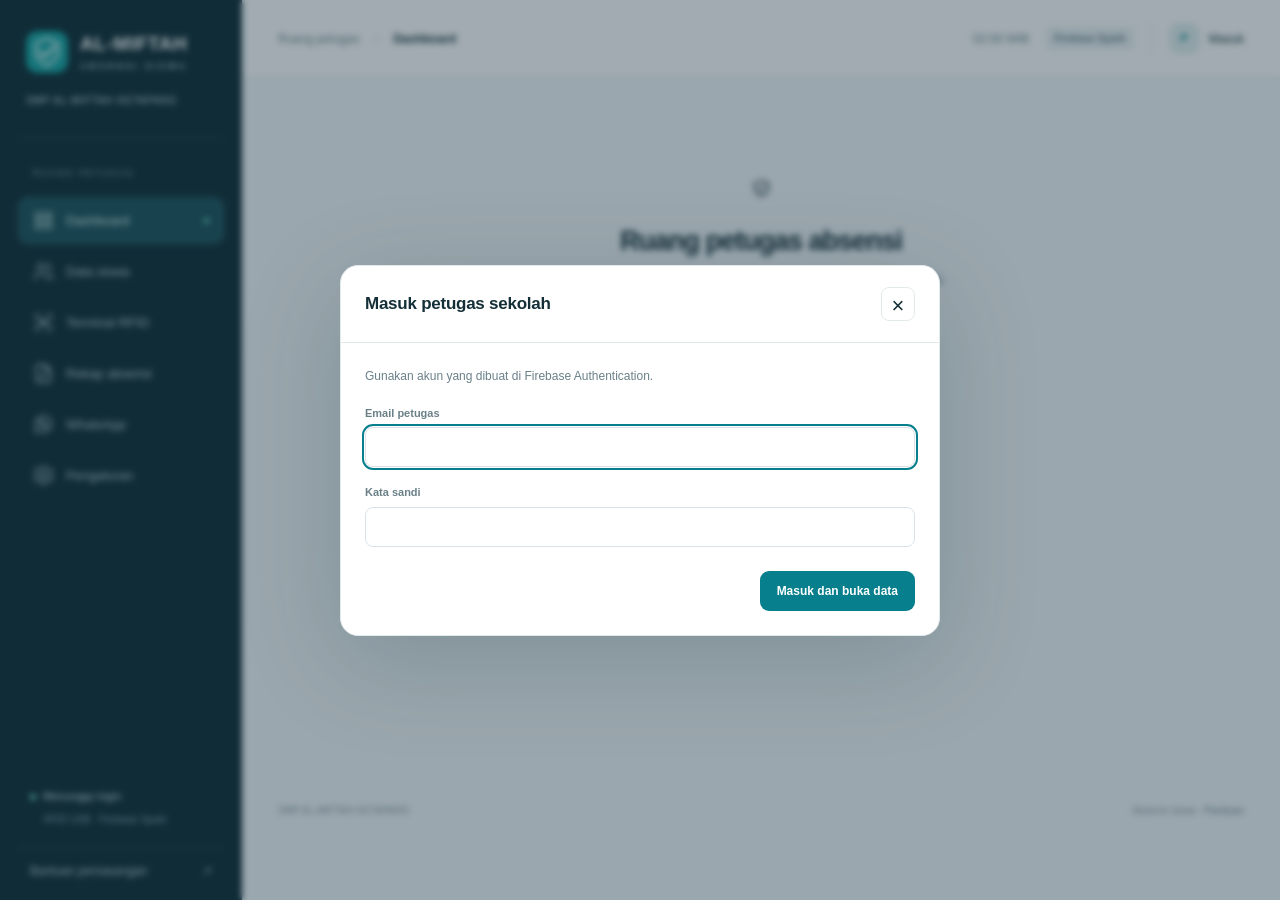
<file: index.html>
<!DOCTYPE html>
<html lang="id">
<head>
 <meta charset="UTF-8"><meta name="viewport" content="width=device-width,initial-scale=1">
 <meta name="theme-color" content="#087f8c">
 <meta name="description" content="Absensi siswa dengan RFID USB untuk SMP AL-MIFTAH KETAPANG.">
 <title>AL-MIFTAH · Absensi Siswa</title>
 <link rel="icon" href="assets/mark.svg" type="image/svg+xml">
 <link rel="stylesheet" href="assets/style.css">
 <script src="app-config.js" defer></script><script src="assets/core.js" defer></script>
 <script src="assets/backend.js" defer></script><script src="assets/vendor/excel.js" defer></script>
 <script src="assets/app.js" defer></script>
</head>
<body>
 <a href="#main" class="skip">Lewati ke isi</a>
 <aside class="sidebar" id="sidebar">
   <a class="brand" href="#dashboard"><span class="brand-mark" id="school-logo"><img src="assets/mark.svg" alt=""></span><span><span id="brand-short">AL-MIFTAH</span><small>ABSENSI SISWA</small></span></a>
   <div class="school-label" id="school-side">SMP AL-MIFTAH KETAPANG</div>
   <div class="nav-caption">RUANG PETUGAS</div>
   <nav id="nav" aria-label="Menu utama"></nav>
   <div class="side-bottom"><span class="connection-dot"></span><span id="side-mode">Mode demo lokal</span><small>RFID USB · Firebase Spark</small></div>
   <a class="help-link" href="PANDUAN.html" target="_blank" rel="noopener">Bantuan pemasangan <span>↗</span></a>
 </aside>
 <div class="app-wrap">
  <header class="topbar">
   <div class="top-left"><button id="mobile-menu" class="icon-btn mobile-menu" aria-label="Buka menu" aria-expanded="false">☰</button><span class="breadcrumb">Ruang petugas <span>/</span> <b id="page-label">Dashboard</b></span></div>
   <div class="top-actions"><span class="top-clock" id="top-clock">--:--</span><span id="mode-badge" class="pill neutral">Demo lokal</span><button class="account" id="account-btn"><span class="avatar small">P</span><span id="account-text">Petugas demo</span></button></div>
  </header>
  <div id="mode-banner" class="mode-banner" role="status"></div>
  <main id="main" tabindex="-1"></main>
  <footer class="footer"><span id="footer-school">SMP AL-MIFTAH KETAPANG</span><span>Absensi siswa · <a href="PANDUAN.html" target="_blank" rel="noopener">Panduan</a></span></footer>
 </div>
 <dialog id="dialog" aria-labelledby="dialog-title"><div class="dialog-head"><h2 id="dialog-title"></h2><button id="dialog-close" class="icon-btn" aria-label="Tutup">×</button></div><div id="dialog-body"></div></dialog>
 <div class="toast-stack" id="toasts" aria-live="polite"></div>
 <noscript>Aplikasi membutuhkan JavaScript. Aktifkan JavaScript di browser Anda.</noscript>
</body></html>
</file>
<file: assets/style.css>
@charset "UTF-8";
:root{--accent:#087f8c;--accent-soft:#e8f5f5;--ink:#142f37;--muted:#6a8088;--line:#e2e9eb;--paper:#f5f8fa;--side:#102e36;--good:#168368;--danger:#b83e51;--warn:#a16a10;--radius:16px;font-family:Inter,"Segoe UI",Arial,sans-serif;color:var(--ink);font-synthesis:none}
*{box-sizing:border-box}body{margin:0;background:var(--paper);font-size:14px;line-height:1.5}button,input,select,textarea{font:inherit}button,a,input,select,textarea{-webkit-tap-highlight-color:transparent}button,a{touch-action:manipulation}button{cursor:pointer}button:disabled{opacity:.55;cursor:wait}a{color:var(--accent);text-decoration:none}a:hover{text-decoration:underline}button:focus-visible,a:focus-visible{outline:3px solid #54c8ca;outline-offset:3px}input:focus,select:focus,textarea:focus{outline:2px solid var(--accent);outline-offset:1px}h1,h2,h3,p{margin:0}h1{font-size:29px;letter-spacing:-1px;line-height:1.2}h2{font-size:17px;letter-spacing:-.25px}h3{font-size:15px}small{font-size:12px}svg{width:21px;height:21px;flex-shrink:0}.skip{position:absolute;left:270px;top:-60px;background:white;padding:12px;z-index:50}.skip:focus{top:8px}.sidebar{position:fixed;inset:0 auto 0 0;width:242px;background:var(--side);color:#d7e9eb;padding:30px 18px 20px;display:flex;flex-direction:column;z-index:20}.brand{color:white;display:flex;align-items:center;gap:12px;font-size:19px;font-weight:750;letter-spacing:.6px;padding:0 8px}.brand:hover{text-decoration:none}.brand small{display:block;font-size:9px;letter-spacing:2.8px;color:#a4c7cc;margin-top:1px}.brand-mark{display:grid;place-items:center;width:42px;height:42px}.brand-mark img{width:100%;height:100%;object-fit:contain;border-radius:11px}.school-label{font-size:10px;letter-spacing:.9px;border-bottom:1px solid #29464e;padding:20px 8px 28px;line-height:1.65}.nav-caption{font-size:9px;letter-spacing:1.8px;color:#8fb0b8;margin:28px 15px 13px}.nav-link{display:flex;align-items:center;gap:12px;color:#bcd0d5;padding:13px 15px;border-radius:10px;margin:4px 0;font-size:13px;font-weight:500}.nav-link:hover{background:#203f47;text-decoration:none}.nav-link.active{background:#1d525b;color:#dffdfa;border:1px solid #30626b;padding:12px 14px}.nav-link.active:after{content:'';width:5px;height:5px;border-radius:50%;background:#71e4cd;margin-left:auto}.side-bottom{margin-top:auto;padding:30px 12px 20px;font-size:11px}.side-bottom small{display:block;color:#89a8b1;font-size:10px;margin:8px 0 0 14px}.connection-dot{display:inline-block;width:6px;height:6px;background:#71d5ba;border-radius:50%;margin-right:7px}.help-link{display:flex;justify-content:space-between;padding:14px 12px 0;border-top:1px solid #2c4850;color:#bcd0d5;font-size:12px}.app-wrap{margin-left:242px}.topbar{height:78px;padding:0 36px;background:#fff;display:flex;align-items:center;justify-content:space-between;border-bottom:1px solid var(--line);gap:12px}.top-left,.top-actions{display:flex;align-items:center;gap:17px}.breadcrumb{font-size:12px;color:var(--muted)}.breadcrumb span{margin:0 12px;color:#c5d0d3}.breadcrumb b{color:var(--ink);font-weight:550}.top-clock{font-size:12px;color:var(--muted);font-variant-numeric:tabular-nums}.account{display:flex;align-items:center;gap:9px;background:none;border:0;border-left:1px solid var(--line);padding:0 0 0 17px;font-size:12px;color:var(--ink)}.avatar{width:35px;height:35px;display:inline-grid;place-items:center;border-radius:11px;background:#e3f1f0;color:var(--accent);font-weight:650;flex-shrink:0}.avatar.small{width:31px;height:31px;font-size:11px}.avatar.purple{background:#eeebfa;color:#7d66ae}.avatar.gold{background:#fff2d7;color:#9c7628}.mode-banner{background:#fff6df;border-bottom:1px solid #f1e2b8;color:#795d20;padding:9px 36px;font-size:11px;display:flex;align-items:center;justify-content:space-between;gap:10px}.mode-banner:empty{display:none}main{padding:30px 36px;min-height:calc(100vh - 175px);max-width:1640px;margin:auto}.page-head{display:flex;justify-content:space-between;align-items:center;gap:16px;margin-bottom:24px}.eyebrow{font-size:10px;letter-spacing:1.6px;color:var(--muted);text-transform:uppercase;margin-bottom:9px}.subtitle{font-size:12px;color:var(--muted);margin-top:9px}.buttons{display:flex;align-items:center;gap:9px;flex-wrap:wrap}.btn{display:inline-flex;align-items:center;justify-content:center;gap:8px;background:var(--accent);color:#fff;border:1px solid transparent;border-radius:9px;padding:10px 16px;font-size:12px;font-weight:600;min-height:40px;white-space:nowrap}.btn:hover{filter:brightness(.96);text-decoration:none}.btn svg{width:17px;height:17px}.btn.secondary{background:#fff;color:var(--ink);border-color:#dbe5e8}.btn.soft{background:var(--accent-soft);color:var(--accent)}.btn.danger{background:#fff1f3;color:var(--danger);border-color:#f3d9de}.btn.tiny{padding:6px 10px;min-height:30px;font-size:11px}.icon-btn{border:1px solid var(--line);background:white;color:var(--ink);width:34px;height:34px;display:inline-grid;place-items:center;border-radius:8px;font-size:22px}.icon-btn svg{width:16px;height:16px}.mobile-menu{display:none}.hero{background:linear-gradient(110deg,#114b55 0%,#146b72 70%,#168080 100%);color:#fff;border-radius:var(--radius);padding:27px 30px;display:flex;justify-content:space-between;align-items:center;gap:24px;position:relative;overflow:hidden;margin-bottom:25px;min-height:168px}.hero:after{content:'';position:absolute;right:70px;top:-100px;border:1px solid #ffffff14;width:350px;height:350px;border-radius:50%;pointer-events:none}.hero:before{content:'';position:absolute;right:130px;top:-50px;border:1px solid #ffffff0d;width:350px;height:350px;border-radius:50%;pointer-events:none}.hero .eyebrow{color:#a9dbdb;font-size:9px;margin-bottom:9px}.hero h2{font-size:24px;font-weight:600;letter-spacing:-.6px}.hero p{color:#c3e1e3;margin:9px 0 18px;font-size:12px;max-width:530px}.hero .btn{background:#fff;color:#155e64;position:relative;z-index:1}.hero .chip{background:#ffffff13;color:#d3efeb;border:1px solid #ffffff29;font-size:10px;padding:5px 9px;border-radius:6px}.hero-art{position:relative;z-index:1;width:160px;height:110px;display:flex;align-items:center;justify-content:center;flex-shrink:0}.rfid-card{transform:rotate(-10deg);background:#e2fffb;box-shadow:0 12px 22px #082b4333;border:3px solid #ffffff5c;width:113px;height:78px;border-radius:12px;padding:12px;color:#167c83}.rfid-card svg{width:29px;height:29px}.card-lines{width:45px;height:4px;border-radius:3px;background:#9dd6d3;margin-top:6px;box-shadow:0 8px 0 #b9e4e0}.wave{position:absolute;right:2px;top:20px;color:#99e1d5}.wave svg{width:40px;height:40px}.stats{display:grid;grid-template-columns:repeat(6,minmax(0,1fr));gap:13px;margin-bottom:26px}.stat{background:#fff;border:1px solid var(--line);border-radius:12px;padding:16px 16px 13px;min-width:0}.stat .stat-icon{display:grid;place-items:center;width:31px;height:31px;border-radius:8px;margin-bottom:13px;background:#edf3f7;color:#527e91}.stat:nth-child(2) .stat-icon{background:#e7f6ef;color:#248a6b}.stat:nth-child(3) .stat-icon{background:#fff3dc;color:#af7b21}.stat:nth-child(4) .stat-icon{background:#fdeef0;color:#b76370}.stat:nth-child(5) .stat-icon{background:#f0edfa;color:#8970b3}.stat:nth-child(6) .stat-icon{background:#e8f7f7;color:#288f95}.stat svg{width:17px;height:17px}.stat-label{font-size:11px;color:var(--muted);white-space:nowrap}.stat-value{display:block;font-size:28px;letter-spacing:-.8px;line-height:1.3;margin:5px 0 8px;font-weight:650}.stat-note{font-size:9px;color:var(--muted)}.grid-two{display:grid;grid-template-columns:1.1fr 1fr;gap:22px}.panel{background:white;border:1px solid var(--line);border-radius:var(--radius);overflow:hidden;margin-bottom:22px}.panel-head{padding:20px 22px;display:flex;justify-content:space-between;align-items:center;gap:12px}.panel-head p{font-size:11px;color:var(--muted);margin-top:4px}.panel-body{padding:0 22px 20px}.pill{display:inline-flex;align-items:center;justify-content:center;gap:5px;border-radius:6px;padding:4px 8px;font-size:10px;white-space:nowrap;font-weight:550}.pill.good{background:#e7f5ed;color:#1c805d}.pill.warn{background:#fff3db;color:#93651c}.pill.bad{background:#fcedf0;color:#af475c}.pill.info{background:#ecebfa;color:#7c62b0}.pill.neutral{background:#eef3f5;color:#637d87}.class-row{padding:14px 0;border-top:1px solid #f0f3f5}.class-row:first-child{border-top:0}.class-top{display:flex;justify-content:space-between;font-size:12px;align-items:center}.class-top b{font-weight:550}.class-top span{font-size:10px;color:var(--muted)}.class-top strong{font-size:13px;color:var(--accent);margin-left:12px}.track{height:6px;background:#edf3f5;border-radius:5px;overflow:hidden;margin-top:11px}.track span{display:block;height:100%;background:var(--accent);border-radius:5px}.activity-row{display:flex;align-items:center;gap:11px;padding:12px 0;border-bottom:1px solid #f0f3f5}.activity-row:last-child{border-bottom:0}.activity-row .activity-name{flex:1;font-size:12px}.activity-row .activity-name small{display:block;color:var(--muted);font-size:10px;margin-top:3px}.activity-time{font-size:10px;color:var(--muted);font-variant-numeric:tabular-nums}.schedule{display:flex;gap:20px;align-items:center;padding:17px 22px;background:#fff;border:1px solid var(--line);border-radius:12px}.schedule svg{color:var(--accent)}.schedule div{flex:1}.schedule b{font-size:12px;font-weight:550}.schedule p{font-size:11px;color:var(--muted);margin-top:4px}.schedule .schedule-times{display:flex;gap:25px;justify-content:flex-end;font-size:11px;color:var(--muted)}.schedule-times strong{display:block;color:var(--ink);font-size:13px;margin-top:4px;font-weight:550}.filter-bar{display:flex;align-items:end;gap:12px;flex-wrap:wrap;padding:18px 22px;border-bottom:1px solid var(--line)}.field{display:flex;flex-direction:column;gap:6px;min-width:0}.field label{font-size:11px;color:var(--muted);font-weight:550}.field input,.field select,.field textarea{width:100%;min-height:40px;padding:9px 11px;border:1px solid #d9e3e7;border-radius:8px;background:#fff;color:var(--ink);font-size:12px}.field textarea{resize:vertical}.field.grow{flex:1;min-width:170px}.field small{color:var(--muted);font-size:10px;line-height:1.6}.field .check{display:flex;align-items:center;gap:8px;font-size:12px;color:var(--ink)}input[type=checkbox]{width:16px!important;height:16px;min-height:16px;accent-color:var(--accent);flex-shrink:0}.table-wrap{overflow:auto}table{border-collapse:collapse;width:100%;font-size:12px;text-align:left;white-space:nowrap}th{background:#f8fafb;padding:12px 19px;color:var(--muted);font-size:10px;font-weight:550;border-bottom:1px solid var(--line)}td{padding:14px 19px;border-bottom:1px solid #edf2f4}tr:last-child td{border-bottom:0}.name-cell{display:flex;align-items:center;gap:10px}.name-cell b{font-weight:550}.name-cell small{display:block;color:var(--muted);font-size:10px;margin-top:3px}.mono{font-family:"Consolas",monospace;font-size:11px}.table-footer{display:flex;justify-content:space-between;align-items:center;gap:10px;padding:15px 20px;border-top:1px solid var(--line);font-size:11px;color:var(--muted)}.table-footer .buttons .btn{min-height:30px;padding:5px 9px;font-size:10px}.empty{padding:36px 20px;text-align:center;color:var(--muted);font-size:12px}.empty svg{width:33px;height:33px;margin-bottom:9px;color:#83a5ab}.empty b{display:block;color:var(--ink);margin-bottom:7px}.notice{padding:13px 16px;border-radius:10px;background:#eef6f6;border:1px solid #d9e9e9;color:#3a6c73;font-size:12px;margin-bottom:20px;line-height:1.7}.notice.warning{background:#fff8e7;border-color:#f1e4c5;color:#81642d}.notice.error{background:#fff0f3;border-color:#f1d8dd;color:#a33d53}.terminal-grid{display:grid;grid-template-columns:1.4fr 1fr;gap:22px}.terminal{background:#fff;border:1px solid var(--line);border-radius:18px;padding:25px;text-align:center;position:relative}.terminal .terminal-label{display:flex;align-items:center;justify-content:space-between}.terminal-clock{font-size:48px;font-weight:600;letter-spacing:-2px;font-variant-numeric:tabular-nums;margin:30px 0 4px}.terminal-date{color:var(--muted);font-size:12px}.scan-illustration{display:grid;place-items:center;width:138px;height:138px;border:1px solid #cfebea;border-radius:50%;margin:25px auto;position:relative;background:#f3fbfa}.scan-illustration:after{content:'';position:absolute;inset:9px;border:1px dashed #b4d9d8;border-radius:50%}.scan-illustration svg{width:60px;height:60px;color:var(--accent);z-index:1}.terminal h2{font-size:21px;margin:0 0 8px}.terminal .subtitle{margin-bottom:20px}.scan-form{display:flex;gap:8px;max-width:400px;margin:0 auto}.scan-form input{width:100%;min-width:0;border:1px solid #b9d7d8;background:#f6fbfb;border-radius:10px;padding:12px;text-align:center;font:17px Consolas,monospace;letter-spacing:2px}.terminal-hint{color:var(--muted);font-size:10px;margin-top:12px}.scan-result{min-height:110px;background:#f4f8f9;border-radius:12px;margin-top:25px;padding:18px;display:flex;align-items:center;justify-content:center;flex-direction:column;gap:5px}.scan-result.success{background:#e8f7ef;color:#227953}.scan-result.failure{background:#fff1f3;color:#b24c5f}.scan-result b{font-size:17px}.scan-result small{font-size:11px}.segment{display:flex;gap:4px;padding:4px;border-radius:10px;background:#edf3f5;margin-bottom:20px}.segment button{flex:1;border:0;border-radius:7px;background:none;color:var(--muted);font-size:11px;padding:9px}.segment button.active{background:#fff;color:var(--accent);box-shadow:0 1px 5px #17374115;font-weight:600}.settings-grid{display:grid;grid-template-columns:1fr 1fr;gap:22px}.form-grid{display:grid;grid-template-columns:1fr 1fr;gap:17px}.form-grid .full{grid-column:1/-1}.settings-body{padding:4px 22px 23px}.settings-body .field{margin-bottom:16px}.weekday{display:flex;gap:13px;flex-wrap:wrap;margin:9px 0 19px}.weekday label{display:flex;align-items:center;gap:5px;font-size:12px}.logo-preview{width:60px;height:60px;object-fit:contain;border:1px solid var(--line);border-radius:12px;padding:5px}.wa-summary{display:grid;grid-template-columns:repeat(4,1fr);gap:14px;margin-bottom:22px}.wa-summary .stat{padding:18px}.wa-summary .stat-value{font-size:24px}.badge-number{display:inline-grid;place-items:center;width:20px;height:20px;border-radius:6px;background:#e6f0f1;color:var(--accent);font-size:10px}.footer{max-width:1640px;margin:auto;padding:0 36px 23px;display:flex;justify-content:space-between;font-size:10px;color:#81949c}.footer a{color:#68848e}dialog{border:1px solid var(--line);border-radius:18px;padding:0;max-width:min(94vw,600px);width:600px;color:var(--ink);box-shadow:0 25px 100px #0d303b30;max-height:90vh}dialog::backdrop{background:#122d3b65;backdrop-filter:blur(3px)}.dialog-head{display:flex;justify-content:space-between;align-items:center;padding:21px 24px;border-bottom:1px solid var(--line)}#dialog-body{padding:24px;overflow:auto;max-height:calc(90vh - 80px)}.dialog-actions{display:flex;justify-content:flex-end;gap:9px;margin-top:24px}.form-error{color:var(--danger);font-size:12px;margin-top:14px;white-space:pre-wrap}.toast-stack{position:fixed;bottom:25px;right:25px;z-index:100;display:flex;flex-direction:column;gap:10px;max-width:390px}.toast{padding:14px 18px;background:#173f49;color:#fff;border-radius:11px;box-shadow:0 10px 30px #12374126;font-size:12px;animation:appear .2s ease}.toast.error{background:#a43f55}.import-list{max-height:250px;overflow:auto;font-size:11px}.import-list div{border-bottom:1px solid var(--line);padding:8px 0}.inline-error{color:var(--danger)}.muted{color:var(--muted)}.check-line{display:flex;gap:9px;align-items:center;font-size:12px}.spacer{height:16px}.summary-strip{font-size:11px;color:var(--muted);margin:0 0 18px;display:flex;gap:18px;flex-wrap:wrap}.summary-strip b{color:var(--ink)}.locked{padding:70px 20px;text-align:center}.locked h1{font-size:27px;margin:20px 0 12px}.locked .btn{margin-top:20px}.subsection{font-size:11px;font-weight:600;color:var(--muted);margin:20px 0 11px;text-transform:uppercase;letter-spacing:1px}@keyframes appear{from{opacity:0;transform:translateY(5px)}to{opacity:1;transform:translateY(0)}}
@media(min-width:1600px){.stats{gap:18px}.stat{padding:20px}.hero{padding:32px 35px}main{padding-top:35px}}
@media(max-width:1200px){.sidebar{width:215px}.app-wrap{margin-left:215px}main{padding:26px 24px}.topbar{padding:0 24px}.mode-banner{padding:9px 24px}.stats{grid-template-columns:repeat(3,1fr)}.stat{display:grid;grid-template-columns:1fr auto;gap:0 10px}.stat .stat-icon{grid-column:2;grid-row:1/4;margin:4px 0 0}.stat-value{font-size:26px}.stat-note{grid-column:1/-1}.grid-two{grid-template-columns:1fr 1fr}.terminal-grid{grid-template-columns:1.1fr 1fr}.footer{padding:0 24px 20px}}
@media(max-width:900px){.grid-two,.terminal-grid,.settings-grid{grid-template-columns:1fr}.hero-art{width:120px}.hero h2{font-size:21px}.top-clock{display:none}.sidebar{width:200px;padding-left:12px;padding-right:12px}.app-wrap{margin-left:200px}.brand{font-size:16px}.breadcrumb{font-size:10px}.top-actions{gap:10px}.topbar{padding:0 20px}.schedule{gap:12px}.schedule .schedule-times{gap:12px}.wa-summary{grid-template-columns:repeat(2,1fr)}}
@media(max-width:680px){.sidebar{transform:translateX(-100%);width:242px;transition:transform .2s}.sidebar.open{transform:translateX(0);box-shadow:15px 0 60px #0e293555}.app-wrap{margin-left:0}.mobile-menu{display:inline-grid}.topbar{height:65px;padding:0 16px}.top-left{gap:9px}.breadcrumb{font-size:11px}.breadcrumb span{margin:0 5px}.breadcrumb{visibility:hidden;width:0}.breadcrumb b{visibility:visible;display:block;position:absolute;top:24px;left:62px;font-size:12px}.account{padding-left:10px}.account #account-text{display:none}.top-actions{gap:8px}.topbar .pill{font-size:9px}main{padding:24px 16px}.mode-banner{padding:9px 16px;font-size:10px}.mode-banner a{white-space:nowrap}.page-head{align-items:flex-start;margin-bottom:20px;flex-wrap:wrap}.page-head h1{font-size:25px}.page-head .buttons .btn{padding:8px 12px;font-size:11px;min-height:37px}.hero{padding:23px 22px;min-height:180px}.hero-art{display:none}.hero h2{font-size:22px;max-width:250px}.hero p{font-size:11px;max-width:280px}.hero .chip{font-size:9px}.stats{gap:9px;margin-bottom:20px}.stat{padding:13px 11px;display:block}.stat .stat-icon{width:26px;height:26px;margin-bottom:9px}.stat svg{width:15px;height:15px}.stat-label{font-size:10px}.stat-value{font-size:25px;margin:4px 0}.stat-note{font-size:9px}.grid-two{gap:0}.schedule{align-items:flex-start;flex-wrap:wrap;padding:17px}.schedule .schedule-times{width:100%;justify-content:flex-start;margin-left:32px}.panel-head{padding:18px}.panel-body{padding:0 18px 18px}.filter-bar{padding:16px;gap:9px}.filter-bar .field{flex:1;min-width:125px}.filter-bar .field.grow{min-width:100%}.filter-bar .buttons{width:100%}.terminal{padding:20px 16px}.terminal-clock{font-size:43px}.form-grid{grid-template-columns:1fr}.form-grid .full{grid-column:auto}.footer{padding:0 16px 18px;gap:14px;flex-wrap:wrap;font-size:9px}.toast-stack{left:16px;right:16px;bottom:16px;max-width:none}#dialog-body{padding:20px}.dialog-head{padding:18px 20px}.settings-grid{gap:0}td,th{padding-left:16px;padding-right:16px}.table-footer{flex-wrap:wrap}.summary-strip{gap:10px}.wa-summary .stat{padding:14px}}
@media(prefers-reduced-motion:reduce){*{animation:none!important;transition:none!important}}
</file>
